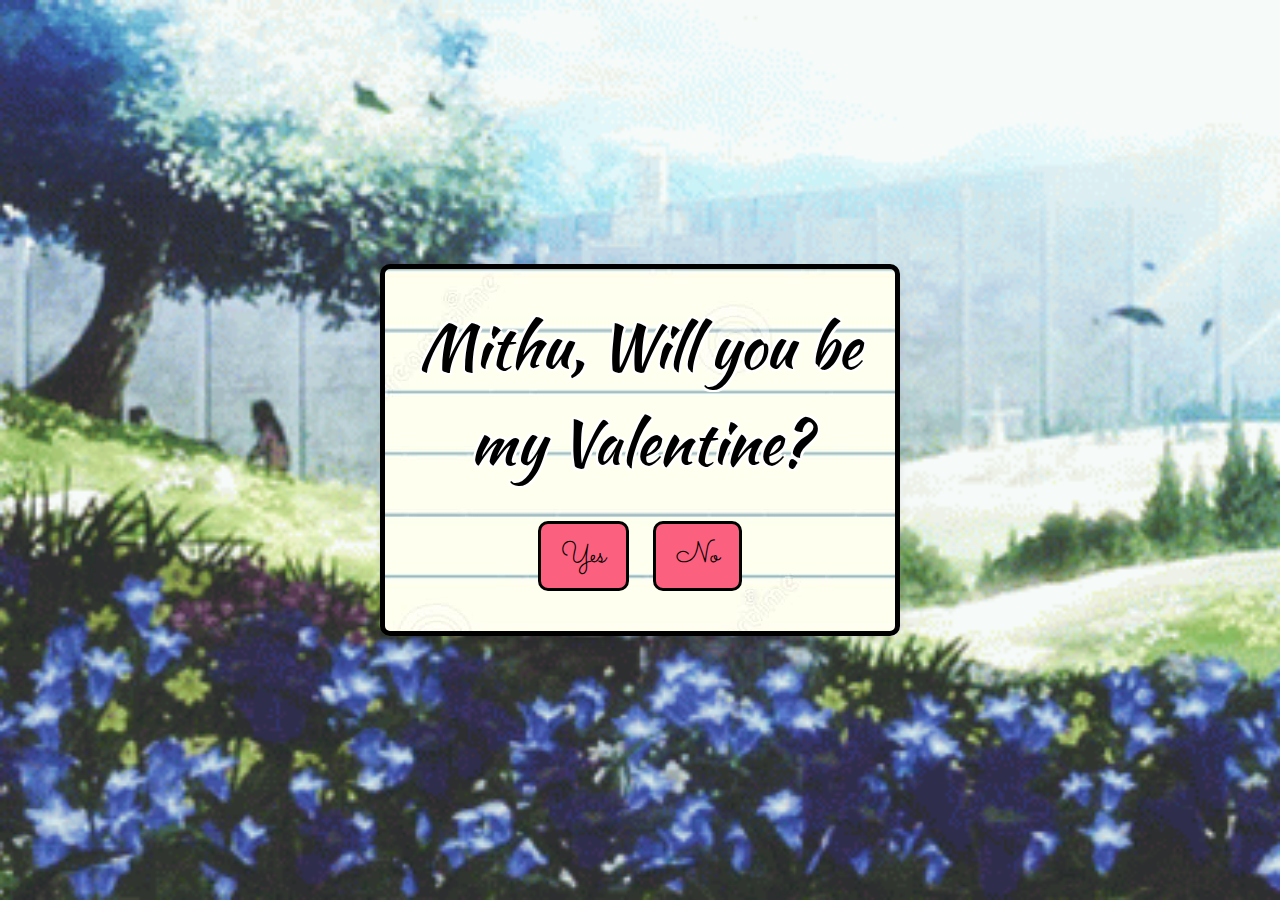
<file: Landing.html>
<!DOCTYPE html>
<html lang="en">
<head>
    <meta charset="UTF-8">
    <meta name="viewport" content="width=device-width, initial-scale=1.0">
    <title>Will You Be My Valentine?</title>
    <link rel="preconnect" href="https://fonts.googleapis.com">
    <link rel="preconnect" href="https://fonts.gstatic.com" crossorigin>
    <link href="https://fonts.googleapis.com/css2?family=Kaushan+Script&display=swap" rel="stylesheet">
    <link rel="stylesheet" href="https://fonts.googleapis.com/css2?family=Sacramento&display=swap">
    <link rel="stylesheet" href="style.css"> <!-- Link to external stylesheet -->
</head>
<body>
    <div id="container">
        <div id="image-container"></div> <!-- Container for displaying images -->
        <div id="text-container">
            <div id="question">Mithu, Will you be my Valentine?</div> <!-- Question -->
            <div id="options">
                <button id="yes-button" onclick="selectOption('yes')">Yes</button> <!-- Yes button -->
                <button id="no-button" onclick="selectOption('no')">No</button> <!-- No button -->
            </div>
        </div>
    </div>

    <script src="script.js"></script> <!-- Link to external JavaScript file -->
    
</body>
</html>
</file>
<file: style.css>
/* style.css */

body {
    font-family: Arial, sans-serif; /* Fallback font family */
    text-align: center; /* Center-align text */
    margin: 0; /* Remove default margin */
    background-color: #FADADD; /* Set background color to light pink */
}

#container {
    position: relative;
    display: flex; /* Use flexbox layout */
    flex-direction: column; /* Stack elements vertically */
    background: url('scenic.gif') no-repeat center center/cover;
    align-items: center; /* Center-align items horizontally */
    justify-content: center; /* Center-align items vertically */
    height: 100vh; /* Make the container full viewport height */
}

#page-container{
    position: relative;
    display: flex; /* Use flexbox layout */
    flex-direction: column; /* Stack elements vertically */
    background: url('bgf.jpg') no-repeat center center/cover;
    align-items: center; /* Center-align items horizontally */
    justify-content: center; /* Center-align items vertically */
    height: 100vh; /* Make the container full viewport height */
}

#image-container {
    /* This container will hold the images */
    display: flex;
    justify-content: center;
    align-items: center;
    gap: 10px; /* Adjust spacing between images */
}

#bgimg-container {
    position: relative;
    text-align: center;
}

#letterbg {
    width: 100%; /* Adjust as needed */
    height: auto;
    display: block;
    border: 3px solid black;
    border-radius: 10px;
    box-shadow: 10px 10px 20px rgba(0, 0, 0, 0.2); /* Soft shadow for paper effect*/
}

#paragraph {
   /* position: absolute;
    /*text-align: left;
    padding: 20px;
    font-family: "Courgette", serif;
    font-weight: 400;
    font-style: italic;
    font-size: 20px; 
    /*background-color: #fff;*/
    /*margin: 0;
    line-height: 1.6;
    position: absolute;
    top: 45%; /* Adjust to center vertically */
    /*left: 50%; /* Adjust to center horizontally */
    /*transform: translate(-50%, -50%); /* Perfect centering */
    /*color: black; /* Change as needed */
    /*padding: 5px ;
    border-radius: 10px;*/
    position: absolute;
    top: 50%;
    left: 50%;
    transform: translate(-50%, -50%);
    width: 75%; /* Adjust width */
    padding: 20px;
    /*background: rgba(255, 255, 255, 0.8); /* Light background to mimic paper */
    /*border-radius: 10px;
    box-shadow: 5px 5px 15px rgba(0, 0, 0, 0.2); /* Soft shadow for paper effect */
    font-family: 'Dancing Script', cursive; /* Handwritten font */
    font-size: 20px;
    line-height: 1.6;
    color: #4A2C2A; /* Warm, romantic text color */
    text-align: justify;;
}

#navigatebutton {
    position: absolute;
    top: 112%;
    padding: 10px 20px; /* Set padding for buttons */
    margin: 10px 10px; /* Set margin around buttons */
    font-size: 30px; /* Set font size for buttons */
    font-family: 'Sacramento', cursive; /* Apply Sacramento font to the options */
    background-color: #FB607F; /* Set button background color */
    color: rgb(255, 255, 255); /* Set text color to white */
    border: 3px solid black; /* Remove button border */
    border-radius: 10px;
    cursor: pointer; /* Set cursor to pointer on hover */
}

#start {
    position: absolute;
    width: 100vw;
    height: 100vh;
    border: none;
    background-color: #C8A2C8;
    background: url('https://media4.giphy.com/media/v1.Y2lkPTc5MGI3NjExMmw2bDlhcnYzZHR4MTlrYTgwYWlmeXBxeXd5dmpybWJyMnFkcWthayZlcD12MV9pbnRlcm5hbF9naWZfYnlfaWQmY3Q9Zw/Y80iPTzJSLa9YOgBI9/giphy.gif') no-repeat center center/cover;
    color: white;
    font-size: 24px;
    font-weight: bold;
    cursor: pointer;
    display: flex;
    align-items: center;
    justify-content: center;
}

.gif-container {
    text-align: center; /* Centers the content */
    margin-top: 20px; /* Adds space above */
}

.gif-image {
    width: 250px; /* Adjust size as needed */
    height: auto; /* Keeps aspect ratio */
    
}

.gif-text {
    font-size: 24px;
    color: black; /* Change color if needed */
    font-family: 'Courgette', serif;
    margin-top: 0px; /* Adds space between GIF and text */
    border: 5px solid rgb(214, 149, 245);
    border-radius: 10px;
    background-color: #fff;
    box-shadow: 0 0 10px rgba(255, 255, 255, 0.8);
}

#text-container {
    position: relative;
    width: 40%;
    max-width: 450px;
    padding: 30px;
    background-color: #505050ce;
    border: 5px solid #000000;
    border-radius: 10px;
    box-shadow: 0 4px 8px rgba(0, 0, 0, 0.1);*/
    font-size: 16px;
    line-height: 1.6;
    display: inline-block;
    background: url(np.jpg);   
    text-shadow: 
    -2px -2px 0 rgb(255, 255, 255),  
     2px -2px 0 rgb(255, 255, 255),  
    -2px  2px 0 rgb(255, 255, 255),  
     2px  2px 0 rgb(255, 255, 255); 
    background-color: rgba(255, 253, 208, 0.5); /* Cream with 50% transparency */
    
}

#question {
    /*font-family: 'Kaushan Script', ;  Apply Kaushan Script font to the question */
    font-family: "Kaushan Script", serif;
    font-weight: 400;
    font-style: normal;
    font-size: 60px; /* Set font size for the question */
}

#options {
    margin-top: 20px; /* Add space above the options */
}

button {
    padding: 10px 20px; /* Set padding for buttons */
    margin: 10px 10px; /* Set margin around buttons */
    font-size: 30px; /* Set font size for buttons */
    font-family: 'Sacramento', cursive; /* Apply Sacramento font to the options */
    background-color: #FB607F; /* Set button background color */
    color: rgb(0, 0, 0); /* Set text color to white */
    border: 3px solid black; /* Remove button border */
    border-radius: 10px;
    cursor: pointer; /* Set cursor to pointer on hover */
}
</file>
